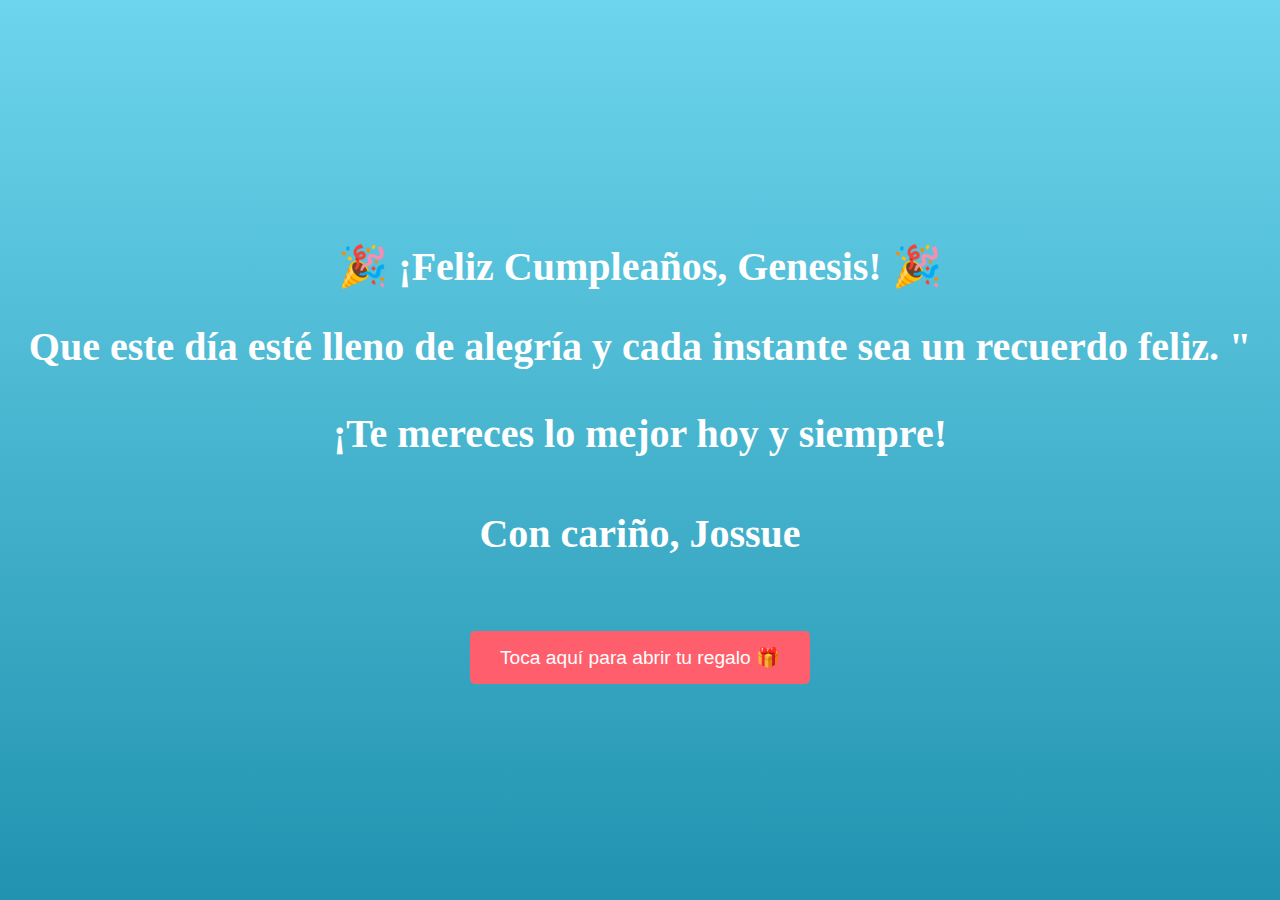
<file: ¡Feliz Cumpleaños, Genesis!/index.html>
<!DOCTYPE html>
<html lang="es">

<head>
    <meta charset="UTF-8">
    <meta name="viewport" content="width=device-width, initial-scale=1.0">
    <title>Feliz Cumpleaños Genesis</title>
    <link rel="icon" href="Images/6794738.png" type="image/x-icon">
    <link rel="stylesheet" href="style.css">
</head>

<body>
    <div class="container">
        <h1 class="main-message">🎉 ¡Feliz Cumpleaños, Genesis! 🎉
            <h2 class="main-message">Que este día esté lleno de alegría y cada instante sea un recuerdo feliz. "
                <h3 class="main-message">¡Te mereces lo mejor hoy y siempre!
                    <h4 class="main-message">Con cariño, Jossue</h4>
                </h3>
            </h2>
        </h1>
        <button id="giftButton" class="gift-button">Toca aquí para abrir tu regalo 🎁</button>
        <div class="confetti-container"></div>
    </div>
    <script src="script.js"></script>
</body>

</html>
</file>
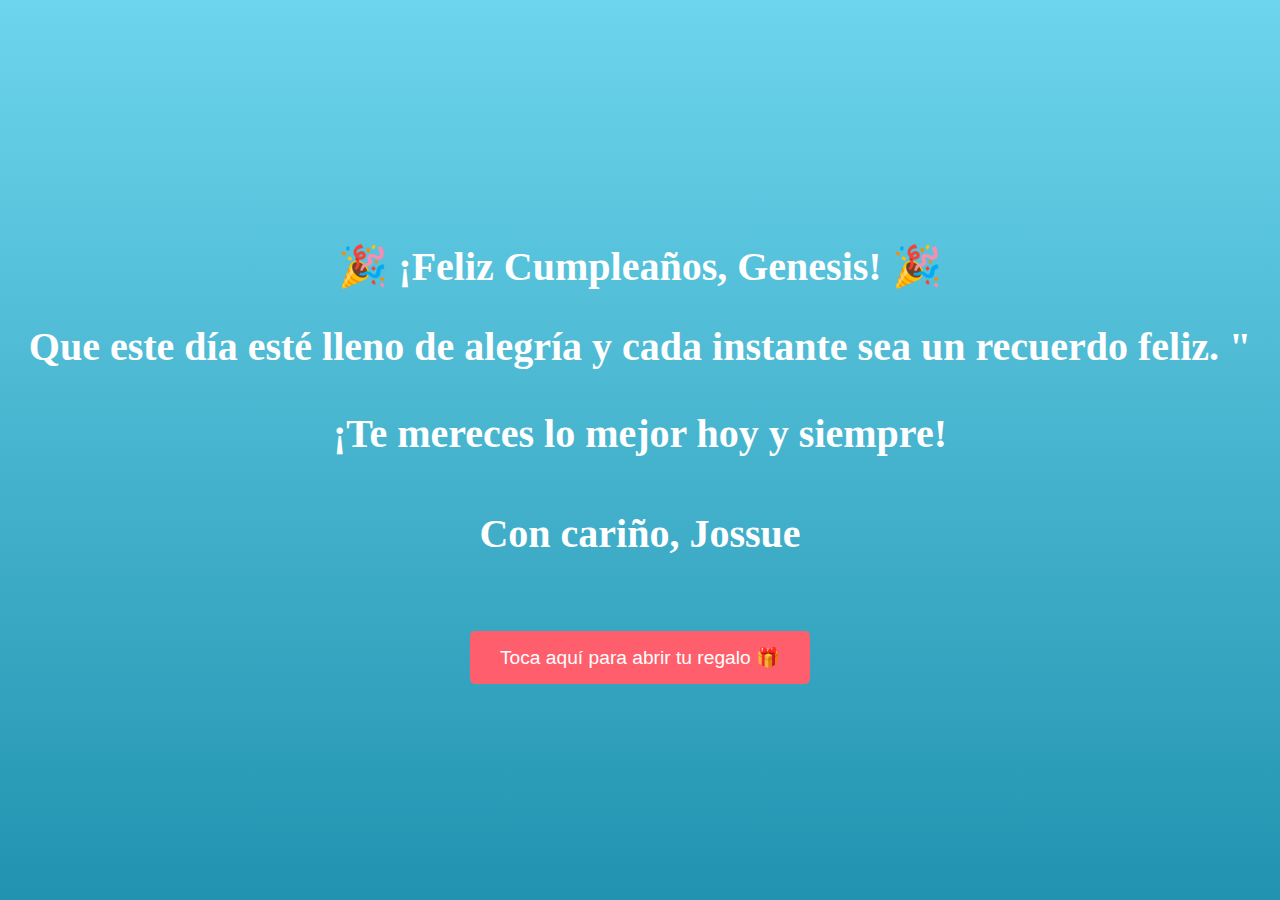
<file: ¡Feliz Cumpleaños, Genesis!/html/index.html>
<!DOCTYPE html>
<html lang="es">

<head>
    <meta charset="UTF-8">
    <meta name="viewport" content="width=device-width, initial-scale=1.0">
    <title>Feliz Cumpleaños Genesis</title>
    <link rel="icon" href="Images/6794738.png" type="image/x-icon">
    <link rel="stylesheet" href="/¡Feliz Cumpleaños, Genesis!/css/style.css">
</head>

<body>
    <div class="container">
        <h1 class="main-message">🎉 ¡Feliz Cumpleaños, Genesis! 🎉
            <h2 class="main-message">Que este día esté lleno de alegría y cada instante sea un recuerdo feliz. "
                <h3 class="main-message">¡Te mereces lo mejor hoy y siempre!
                    <h4 class="main-message">Con cariño, Jossue</h4>
                </h3>
            </h2>
        </h1>
        <button id="giftButton" class="gift-button">Toca aquí para abrir tu regalo 🎁</button>
        <div class="confetti-container"></div>
    </div>
    <script src="/¡Feliz Cumpleaños, Genesis!/script/script.js"></script>
</body>

</html>
</file>
<file: ¡Feliz Cumpleaños, Genesis!/style.css>
body {
    margin: 0;
    padding: 0;
    display: flex;
    justify-content: center;
    align-items: center;
    height: 100vh;
    background: linear-gradient(to bottom, #6dd5ed, #2193b0);
    overflow: hidden;
}

.container {
    text-align: center;
}

.main-message {
    font-size: 2.5rem;
    color: #fff;
    animation: glow 1s infinite alternate;
}

.gift-button {
    margin-top: 20px;
    padding: 15px 30px;
    font-size: 1.2rem;
    background-color: #ff5f6d;
    color: white;
    border: none;
    border-radius: 5px;
    cursor: pointer;
    transition: transform 0.3s;
}

.gift-button:hover {
    transform: scale(1.1);
}

@keyframes glow {
    from { text-shadow: 0 0 10px #fff; }
    to { text-shadow: 0 0 20px #ff5f6d; }
}
</file>
<file: ¡Feliz Cumpleaños, Genesis!/css/style.css>
body {
    margin: 0;
    padding: 0;
    display: flex;
    justify-content: center;
    align-items: center;
    height: 100vh;
    background: linear-gradient(to bottom, #6dd5ed, #2193b0);
    overflow: hidden;
}

.container {
    text-align: center;
}

.main-message {
    font-size: 2.5rem;
    color: #fff;
    animation: glow 1s infinite alternate;
}

.gift-button {
    margin-top: 20px;
    padding: 15px 30px;
    font-size: 1.2rem;
    background-color: #ff5f6d;
    color: white;
    border: none;
    border-radius: 5px;
    cursor: pointer;
    transition: transform 0.3s;
}

.gift-button:hover {
    transform: scale(1.1);
}

@keyframes glow {
    from { text-shadow: 0 0 10px #fff; }
    to { text-shadow: 0 0 20px #ff5f6d; }
}
</file>
